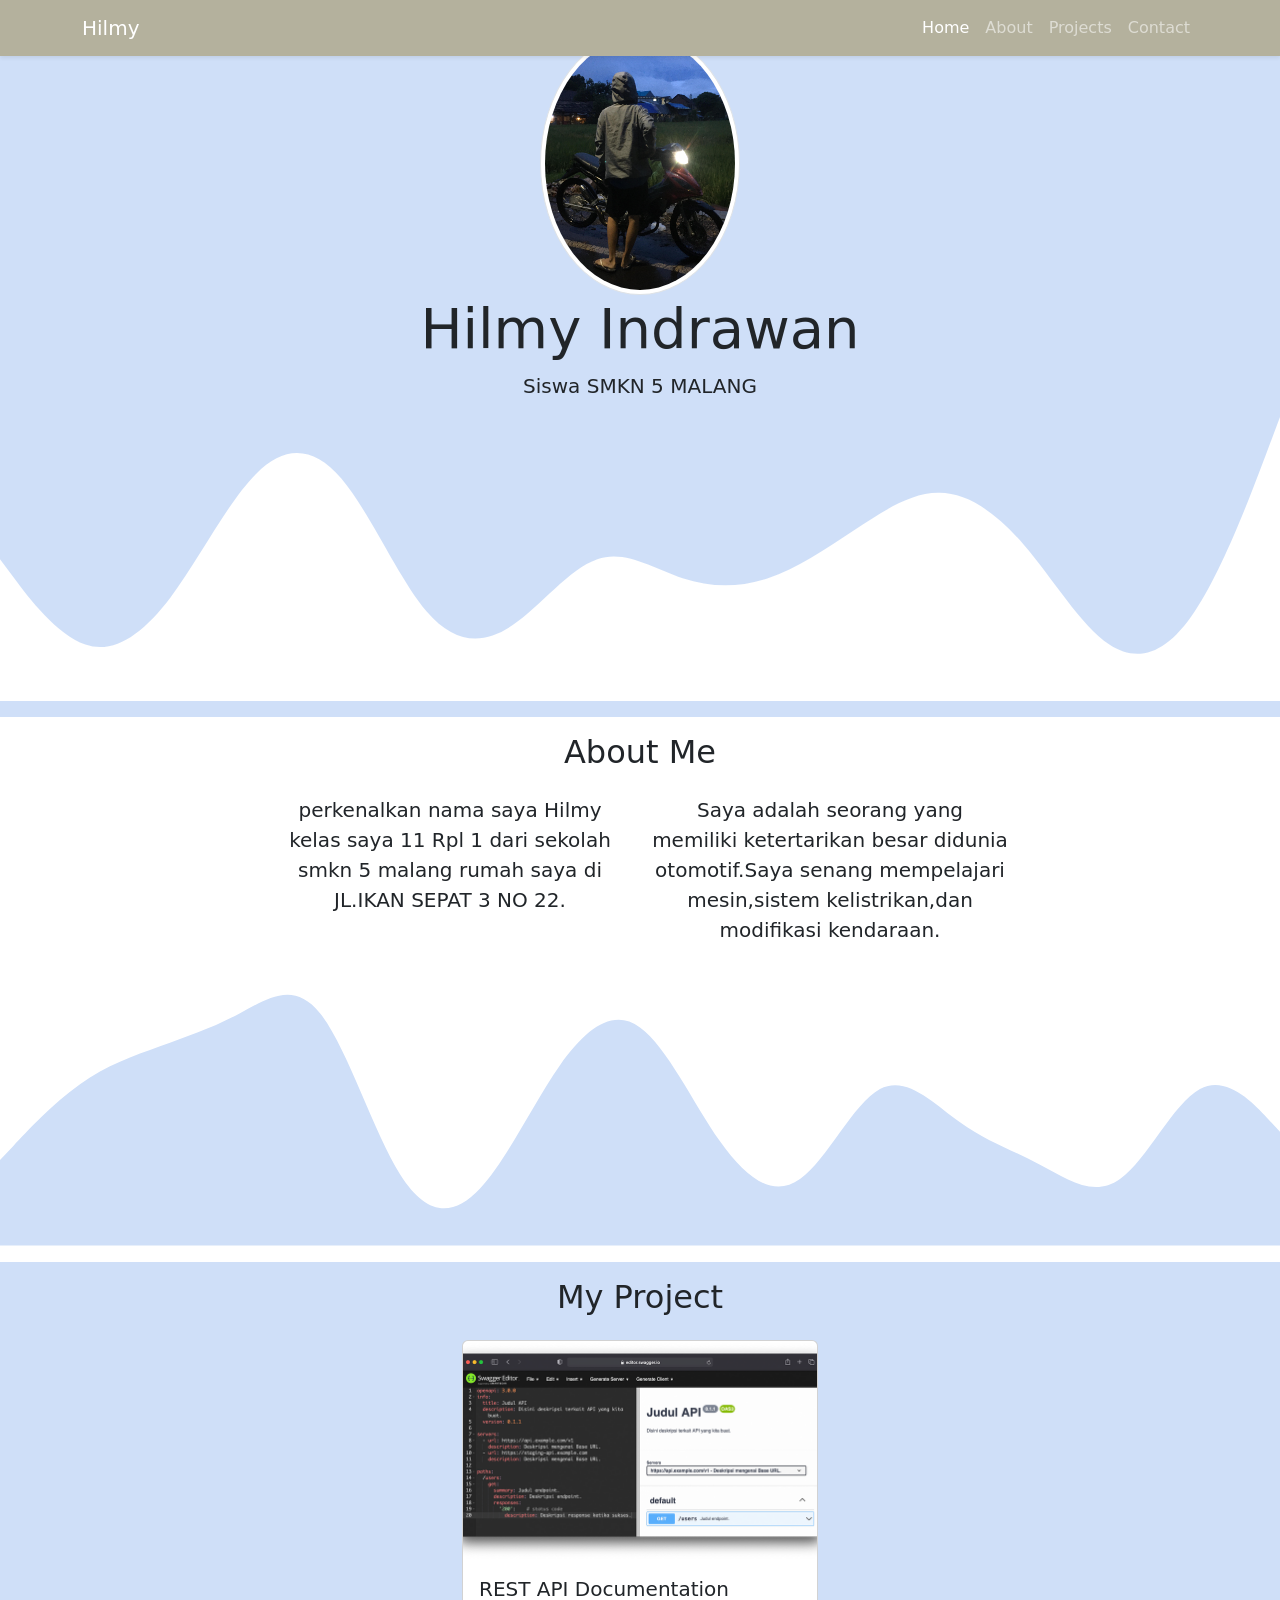
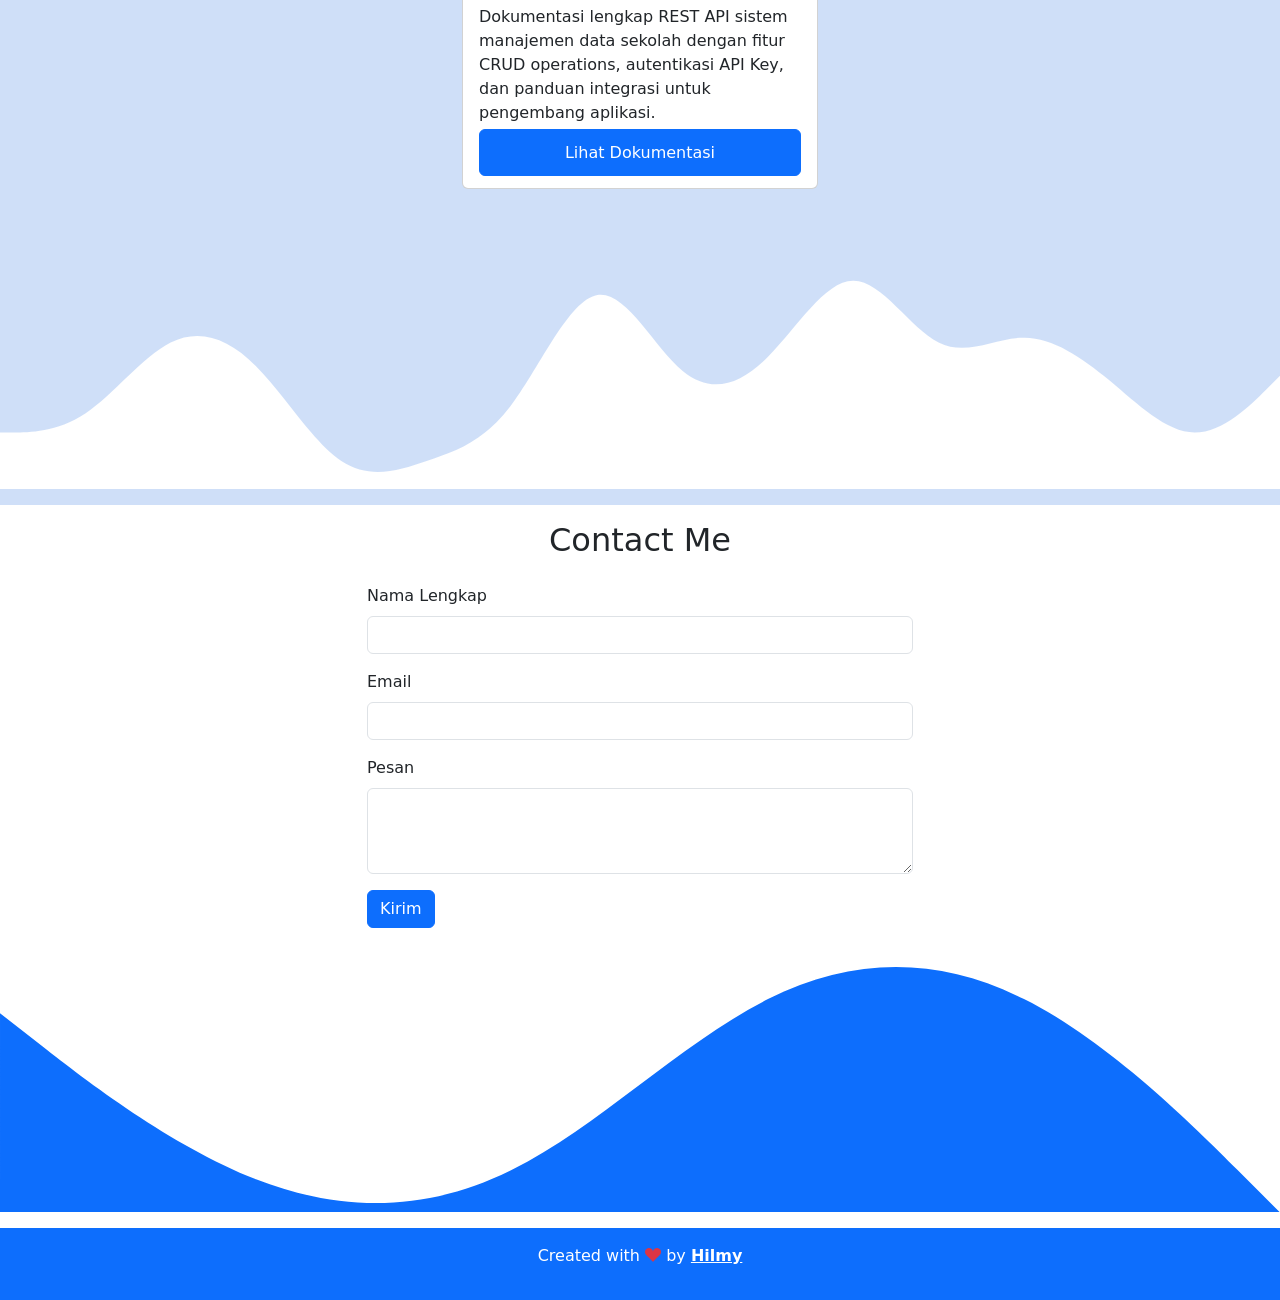
<file: index.html>
<!doctype html>
<html lang="en">
  <head>
    <!-- Required meta tags -->
    <meta charset="utf-8" />
    <meta
      name="viewport"
      content="width=device-width, initial-scale=1"
    />

    <!-- Bootstrap CSS -->
    <link
      href="https://cdn.jsdelivr.net/npm/bootstrap@5.0.2/dist/css/bootstrap.min.css"
      rel="stylesheet"
      integrity="sha384-EVSTQN3/azprG1Anm3QDgpJLIm9Nao0Yz1ztcQTwFspd3yD65VohhpuuCOmLASjC"
      crossorigin="anonymous"
    />
    <!-- My CSS -->
    <link
      rel="stylesheet"
      href="style.css"
    />
    <!-- Bootstrap Icons -->
    <link
      rel="stylesheet"
      href="https://cdn.jsdelivr.net/npm/bootstrap-icons@1.13.1/font/bootstrap-icons.min.css"
    />

    <title>MY PORTOFOLIO | HILMY</title>
  </head>
  <body id="home">
    <!-- NAVBAR -->
    <nav
      class="navbar navbar-expand-lg navbar-dark shadow-sm fixed-top"
      style="background-color: #b4b19d"
    >
      <div class="container">
        <a
          class="navbar-brand"
          href="#"
          >Hilmy</a
        >
        <button
          class="navbar-toggler"
          type="button"
          data-bs-toggle="collapse"
          data-bs-target="#navbarNav"
          aria-controls="navbarNav"
          aria-expanded="false"
          aria-label="Toggle navigation"
        >
          <span class="navbar-toggler-icon"></span>
        </button>
        <div
          class="collapse navbar-collapse"
          id="navbarNav"
        >
          <ul class="navbar-nav ms-auto">
            <li class="nav-item">
              <a
                class="nav-link active"
                aria-current="page"
                href="#home"
                >Home</a
              >
            </li>
            <li class="nav-item">
              <a
                class="nav-link"
                href="#about"
                >About
              </a>
            </li>
            <li class="nav-item">
              <a
                class="nav-link"
                href="#projects"
                >Projects</a
              >
            </li>
            <li class="nav-item">
              <a
                class="nav-link"
                href="#contact"
                >Contact</a
              >
            </li>
          </ul>
        </div>
      </div>
    </nav>
    <!-- AKHIR NAVBAR -->
    <!-- Jumbotron -->
    <section class="jumbotron text-center">
      <img
        src="img/WhatsApp Image 2025-07-22 at 19.49.39_5e37a8b9.jpg"
        width="200"
        class="rounded-circle img-thumbnail"
      />
      <h1 class="display-4">Hilmy Indrawan</h1>
      <p class="lead">Siswa SMKN 5 MALANG</p>
      <svg
        xmlns="http://www.w3.org/2000/svg"
        viewBox="0 0 1440 320"
      >
        <path
          fill="#FFFFFF"
          fill-opacity="1"
          d="M0,160L16,181.3C32,203,64,245,96,256C128,267,160,245,192,202.7C224,160,256,96,288,64C320,32,352,32,384,69.3C416,107,448,181,480,218.7C512,256,544,256,576,234.7C608,213,640,171,672,160C704,149,736,171,768,181.3C800,192,832,192,864,181.3C896,171,928,149,960,128C992,107,1024,85,1056,85.3C1088,85,1120,107,1152,144C1184,181,1216,235,1248,256C1280,277,1312,267,1344,218.7C1376,171,1408,85,1424,42.7L1440,0L1440,320L1424,320C1408,320,1376,320,1344,320C1312,320,1280,320,1248,320C1216,320,1184,320,1152,320C1120,320,1088,320,1056,320C1024,320,992,320,960,320C928,320,896,320,864,320C832,320,800,320,768,320C736,320,704,320,672,320C640,320,608,320,576,320C544,320,512,320,480,320C448,320,416,320,384,320C352,320,320,320,288,320C256,320,224,320,192,320C160,320,128,320,96,320C64,320,32,320,16,320L0,320Z"
        ></path>
      </svg>
    </section>
    <!-- Akhir Jumbotron -->
    <!-- About -->
    <section id="about">
      <div class="container">
        <div class="row text-center mb-3">
          <div class="col">
            <h2>About Me</h2>
          </div>
        </div>
        <div class="row justify-content-center fs-5 text-center">
          <div class="col-md-4">
            <p>perkenalkan nama saya Hilmy kelas saya 11 Rpl 1 dari sekolah smkn 5 malang rumah saya di JL.IKAN SEPAT 3 NO 22.</p>
          </div>
          <div class="col-md-4">
            <p>Saya adalah seorang yang memiliki ketertarikan besar didunia otomotif.Saya senang mempelajari mesin,sistem kelistrikan,dan modifikasi kendaraan.</p>
          </div>
        </div>
      </div>
      <svg
        xmlns="http://www.w3.org/2000/svg"
        viewBox="0 0 1440 320"
      >
        <path
          fill="#cfdff8"
          fill-opacity="1"
          d="M0,224L15,208C30,192,60,160,90,138.7C120,117,150,107,180,96C210,85,240,75,270,58.7C300,43,330,21,360,58.7C390,96,420,192,450,240C480,288,510,288,540,256C570,224,600,160,630,117.3C660,75,690,53,720,74.7C750,96,780,160,810,202.7C840,245,870,267,900,245.3C930,224,960,160,990,144C1020,128,1050,160,1080,181.3C1110,203,1140,213,1170,229.3C1200,245,1230,267,1260,245.3C1290,224,1320,160,1350,144C1380,128,1410,160,1425,176L1440,192L1440,320L1425,320C1410,320,1380,320,1350,320C1320,320,1290,320,1260,320C1230,320,1200,320,1170,320C1140,320,1110,320,1080,320C1050,320,1020,320,990,320C960,320,930,320,900,320C870,320,840,320,810,320C780,320,750,320,720,320C690,320,660,320,630,320C600,320,570,320,540,320C510,320,480,320,450,320C420,320,390,320,360,320C330,320,300,320,270,320C240,320,210,320,180,320C150,320,120,320,90,320C60,320,30,320,15,320L0,320Z"
        ></path>
      </svg>
    </section>
    <!-- Akhir About -->
    <!-- Projects -->
    <section id="projects">
      <div class="container">
        <div class="row text-center mb-3">
          <div class="col">
            <h2>My Project</h2>
          </div>
        </div>
        <div class="row justify-content-center">
          <div class="col-md-4 mb-3">
            <div class="card">
              <img
                src="img/projects/api.png"
                class="card-img-top"
                alt="REST API Documentation"
              />
              <div class="card-body">
                <h5 class="card-title">REST API Documentation</h5>
                <p class="card-text">Dokumentasi lengkap REST API sistem manajemen data sekolah dengan fitur CRUD operations, autentikasi API Key, dan panduan integrasi untuk pengembang aplikasi.</p>
                <a
                  href="http://103.186.167.18:8000/serverapikel4rpl1/dokuhilmi/dokumentasiapi_260203001156%20(1).html"
                  target="_blank"
                  class="btn btn-primary"
                  >Lihat Dokumentasi</a
                >
              </div>
            </div>
          </div>
        </div>
      </div>
      <svg
        xmlns="http://www.w3.org/2000/svg"
        viewBox="0 0 1440 320"
      >
        <path
          fill="#FFFFFF"
          fill-opacity="1"
          d="M0,256L16,256C32,256,64,256,96,234.7C128,213,160,171,192,154.7C224,139,256,149,288,181.3C320,213,352,267,384,288C416,309,448,299,480,288C512,277,544,267,576,224C608,181,640,107,672,101.3C704,96,736,160,768,186.7C800,213,832,203,864,170.7C896,139,928,85,960,85.3C992,85,1024,139,1056,154.7C1088,171,1120,149,1152,149.3C1184,149,1216,171,1248,197.3C1280,224,1312,256,1344,256C1376,256,1408,224,1424,208L1440,192L1440,320L1424,320C1408,320,1376,320,1344,320C1312,320,1280,320,1248,320C1216,320,1184,320,1152,320C1120,320,1088,320,1056,320C1024,320,992,320,960,320C928,320,896,320,864,320C832,320,800,320,768,320C736,320,704,320,672,320C640,320,608,320,576,320C544,320,512,320,480,320C448,320,416,320,384,320C352,320,320,320,288,320C256,320,224,320,192,320C160,320,128,320,96,320C64,320,32,320,16,320L0,320Z"
        ></path>
      </svg>
    </section>

    <!-- Akhir Projects -->
    <!-- Contact -->
    <section id="contact">
      <div class="container">
        <div class="row text-center mb-3">
          <div class="col">
            <h2>Contact Me</h2>
          </div>
        </div>
        <div class="row justify-content-center">
          <div class="col-md-6">
            <form>
              <div class="mb-3">
                <label
                  for="name"
                  class="form-label"
                  >Nama Lengkap</label
                >
                <input
                  type="text"
                  class="form-control"
                  id="name"
                  aria-describedby="name"
                />
              </div>
              <div class="mb-3">
                <label
                  for="email"
                  class="form-label"
                  >Email</label
                >
                <input
                  type="email"
                  class="form-control"
                  id="email"
                  aria-describedby="email"
                />
              </div>
              <div class="mb-3">
                <label
                  for="pesan"
                  class="form-label"
                  >Pesan</label
                >
                <textarea
                  class="form-control"
                  id="pesan"
                  rows="3"
                ></textarea>
              </div>
              <button
                type="submit"
                class="btn btn-primary"
              >
                Kirim
              </button>
            </form>
          </div>
        </div>
      </div>
      <svg
        xmlns="http://www.w3.org/2000/svg"
        viewBox="0 0 1440 320"
      >
        <path
          fill="#0d6efd"
          fill-opacity="1"
          d="M0,96L48,133.3C96,171,192,245,288,282.7C384,320,480,320,576,272C672,224,768,128,864,80C960,32,1056,32,1152,80C1248,128,1344,224,1392,272L1440,320L1440,320L1392,320C1344,320,1248,320,1152,320C1056,320,960,320,864,320C768,320,672,320,576,320C480,320,384,320,288,320C192,320,96,320,48,320L0,320Z"
        ></path>
      </svg>
    </section>
    <!-- Akhir Contact -->
    <!-- Footer -->
    <footer class="bg-primary text-white text-center p-3">
      <p>
        Created with <i class="bi bi-suit-heart-fill text-danger"></i> by
        <a
          href="http://instagram.com/hilllllll09"
          class="text-white fw-bold"
          >Hilmy</a
        >
      </p>
    </footer>
    <!-- Akhir Footer -->

    <script
      src="https://cdn.jsdelivr.net/npm/bootstrap@5.0.2/dist/js/bootstrap.bundle.min.js"
      integrity="sha384-MrcW6ZMFYlzcLA8Nl+NtUVF0sA7MsXsP1UyJoMp4YLEuNSfAP+JcXn/tWtIaxVXM"
      crossorigin="anonymous"
    ></script>
  </body>
</html>
</file>
<file: style.css>
body {
  min-height: auto;
}
.jumbotron {
  padding: 2rem 0 1rem;
  background-color: #cfdff8;
}

#projects {
  background-color: #cfdff8;
}
section {
  padding: 1rem 0;
}

#projects .card {
  height: auto !important;
  max-width: 420px;
  display: flex !important;
  flex-direction: column !important;
  margin: 0 auto;
}

#projects .card-img-top {
  height: 220px !important;
  object-fit: cover !important;
}

#projects .card-body {
  flex-grow: 0;
  display: flex;
  flex-direction: column;
  padding: 1rem 1rem 0.75rem;
}

#projects .card-text {
  flex-grow: 0;
  margin: 0 0 0.25rem;
}

#projects .card-title {
  margin-bottom: 0.25rem;
}

#projects .card .btn {
  margin-top: 0;
  margin-bottom: 0;
  padding: 0.65rem 1rem;
}
</file>
